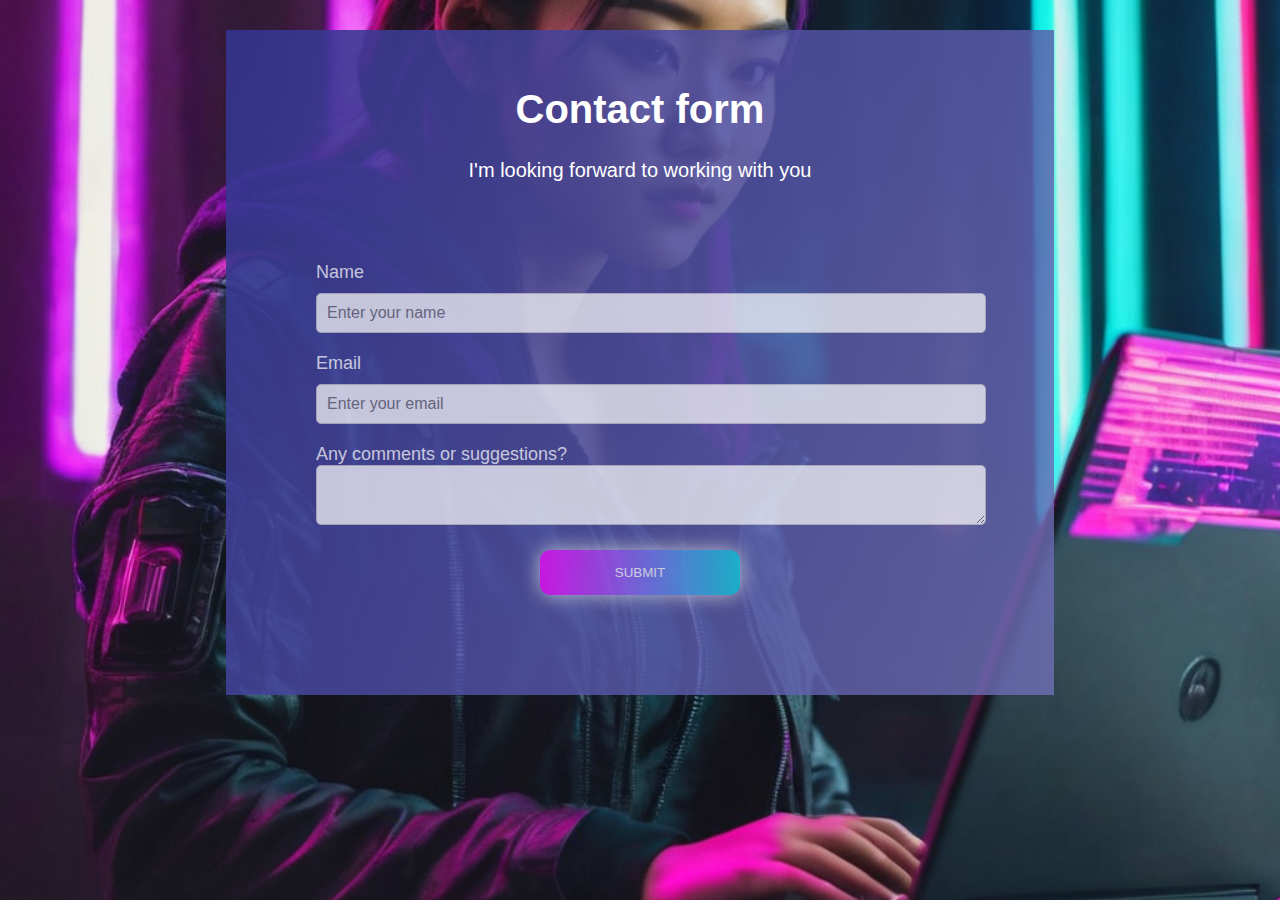
<file: contact-form/form.html>
<!DOCTYPE html>
<html>
  <head>
    <link rel="stylesheet" href="form.css">
    <title>contact-form</title>
  </head>
  <body>
    <div class="container">
      <h1 id = "title">Contact form</h1>
      <p id = "description">I'm looking forward to working with you </p>
      <form id="survey-form">
          <label for="name" id="name-label"> Name
            
          </label>
          <input required type="text" id="name" placeholder="Enter your name " required>
          <label for = "email" id="email-label"> Email
            
          </label for = "age">
          <input required type="email" id="email" placeholder="Enter your email" required>
  
          <label>
            Any comments or suggestions?
          <textarea></textarea>
          <input type="submit" class="btn-grad">
          </label>
      </form>
    </div>
    
  </body>

</html>
</file>
<file: contact-form/form.css>
label {
  text-align: left;
  display: block;
  margin-bottom: 10px;
  font-size: 18px;
}
body {
  background-image: linear-gradient( 115deg, rgba(51, 51, 143, 0.9), rgba(112, 112, 183, 0.8) );
  font-family: 'Poppins', sans-serif;
  font-weight:400;
  color: white;
  text-align: center;
  font-size: 20px;
  margin: 30px auto;
  width: 60vw;
  padding: 30px 30px;
}
 
input[type="text"],
input[type="email"],
textarea {
  width: 100%;
  padding: 10px;
  border: 1px solid #ccc;
  border-radius: 5px;
  font-size: 16px;
  margin-bottom: 20px;
}

form{
  color: white;
  opacity: 0.7;
  padding: 3em;
}


html {
  background-image: url('Asian\ kyrgyz\ ap\ 0.png');
  background-position: center;
  background-size: cover;
}


.btn-grad {
  background-image: linear-gradient(to right, #fc00ff 0%, #00dbde  51%, #fc00ff  100%);
  margin: auto;
  padding: 15px 45px;
  text-align: center;
  text-transform: uppercase;
  transition: 0.5s;
  background-size: 200% auto;
  color: white;            
  box-shadow: 0 0 20px #eee;
  border-radius: 10px;
  display: block;
  width: 200px;
  border: none;

}

.btn-grad:hover {
  background-position: right center; /* change the direction of the change here */
  color: #fff;
  text-decoration: none;
}
</file>
